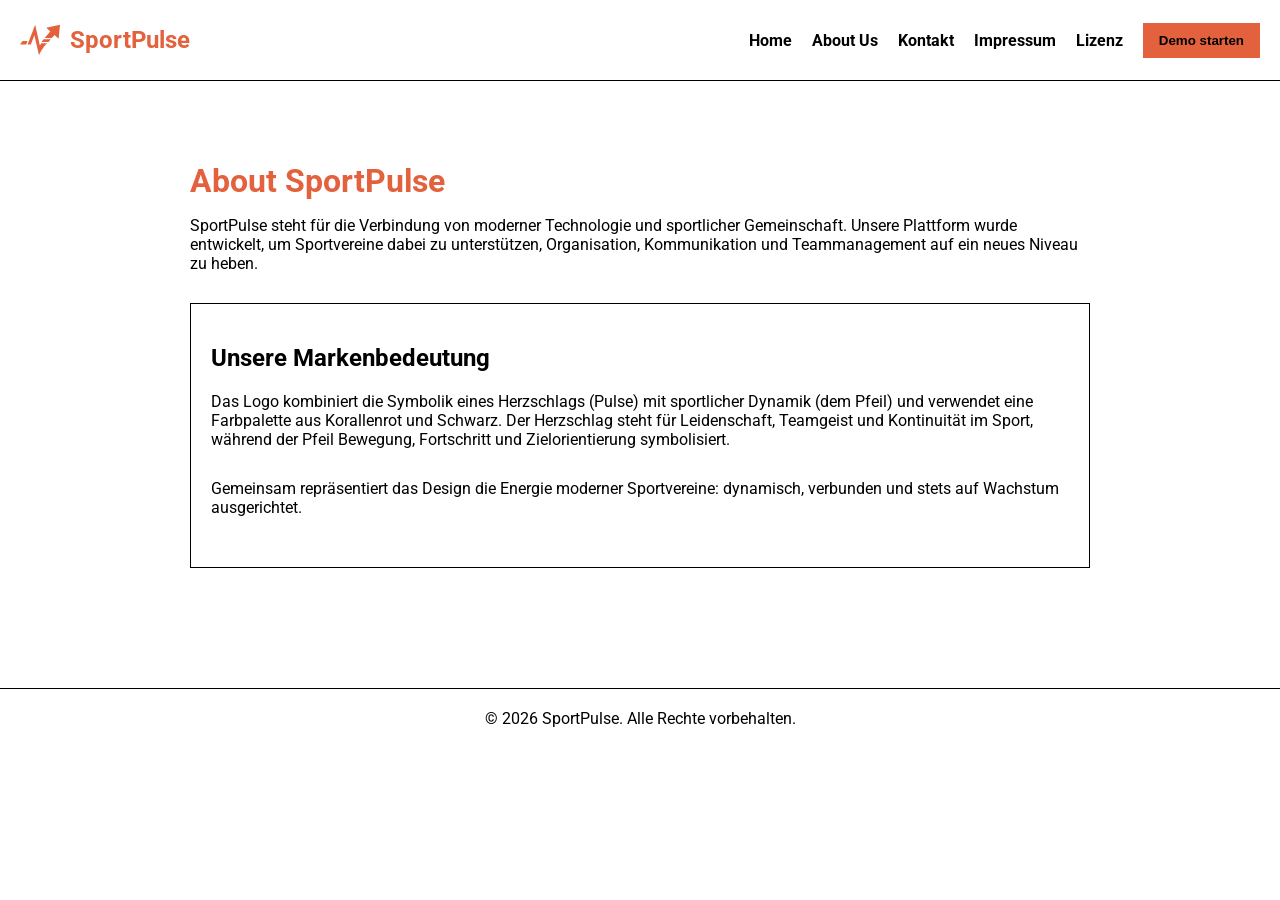
<file: about.html>
<!doctype html>
<html lang="de">
	<head>
		<meta charset="UTF-8" />
		<meta name="viewport" content="width=device-width, initial-scale=1.0" />
		<title>About Us | SportPulse</title>
		<link rel="stylesheet" href="style.css" />
		<link rel="preconnect" href="https://fonts.googleapis.com" />
		<link rel="preconnect" href="https://fonts.gstatic.com" crossorigin />
		<link
			href="https://fonts.googleapis.com/css2?family=Roboto:ital,wght@0,100..900;1,100..900&display=swap"
			rel="stylesheet"
		/>
	</head>
	<body>
		<header>
			<div class="logo"><img src="logo.svg" alt="Main Logo" />SportPulse</div>
			<nav>
				<ul>
					<li><a href="index.html">Home</a></li>
					<li><a href="#">About Us</a></li>
					<li><a href="contact.html">Kontakt</a></li>
					<li><a href="impressum.html">Impressum</a></li>
					<li><a href="licence.html">Lizenz</a></li>
					<li><button>Demo starten</button></li>
				</ul>
			</nav>
		</header>

		<main class="container">
			<h1>About SportPulse</h1>

			<p>
				SportPulse steht für die Verbindung von moderner Technologie und sportlicher
				Gemeinschaft. Unsere Plattform wurde entwickelt, um Sportvereine dabei zu
				unterstützen, Organisation, Kommunikation und Teammanagement auf ein neues Niveau zu
				heben.
			</p>

			<div class="brand-box">
				<h2>Unsere Markenbedeutung</h2>
				<p>
					Das Logo kombiniert die Symbolik eines Herzschlags (Pulse) mit sportlicher
					Dynamik (dem Pfeil) und verwendet eine Farbpalette aus Korallenrot und Schwarz.
					Der Herzschlag steht für Leidenschaft, Teamgeist und Kontinuität im Sport,
					während der Pfeil Bewegung, Fortschritt und Zielorientierung symbolisiert.
				</p>
				<p>
					Gemeinsam repräsentiert das Design die Energie moderner Sportvereine: dynamisch,
					verbunden und stets auf Wachstum ausgerichtet.
				</p>
			</div>
		</main>

		<footer>© 2026 SportPulse. Alle Rechte vorbehalten.</footer>
	</body>
</html>
</file>
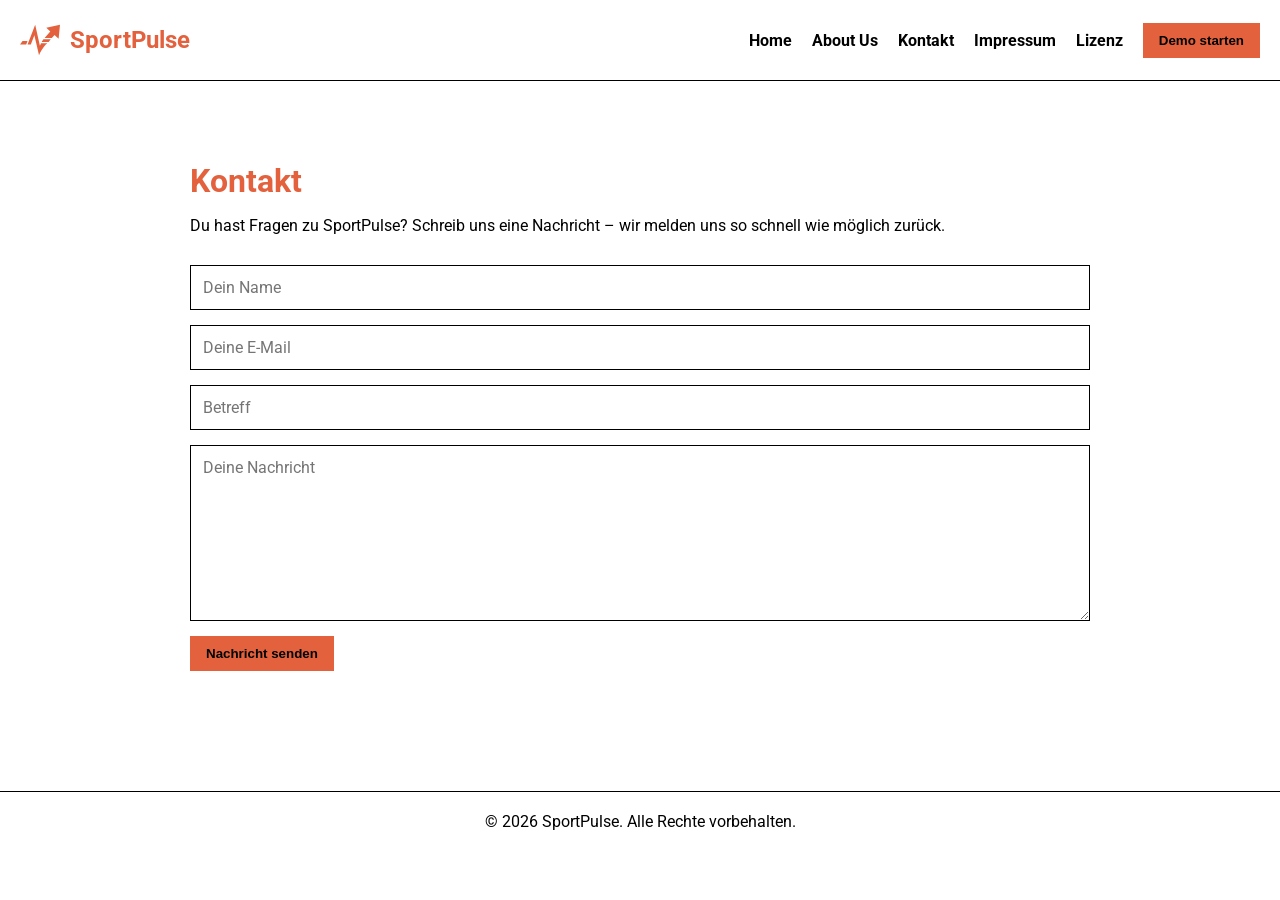
<file: contact.html>
<!doctype html>
<html lang="de">
	<head>
		<meta charset="UTF-8" />
		<meta name="viewport" content="width=device-width, initial-scale=1.0" />
		<title>SportPulse | Kontakt</title>
		<link rel="stylesheet" href="style.css" />
		<link rel="preconnect" href="https://fonts.googleapis.com" />
		<link rel="preconnect" href="https://fonts.gstatic.com" crossorigin />
		<link
			href="https://fonts.googleapis.com/css2?family=Roboto:ital,wght@0,100..900;1,100..900&display=swap"
			rel="stylesheet"
		/>
	</head>
	<body>
		<header>
			<div class="logo"><img src="logo.svg" alt="Main Logo" />SportPulse</div>
			<nav>
				<ul>
					<li><a href="index.html">Home</a></li>
					<li><a href="about.html">About Us</a></li>
					<li><a href="#">Kontakt</a></li>
					<li><a href="impressum.html">Impressum</a></li>
					<li><a href="licence.html">Lizenz</a></li>
					<li><button>Demo starten</button></li>
				</ul>
			</nav>
		</header>

		<main class="container">
			<h1>Kontakt</h1>
			<p>
				Du hast Fragen zu SportPulse? Schreib uns eine Nachricht – wir melden uns so schnell
				wie möglich zurück.
			</p>

			<form>
				<label for="name">Name</label>
				<input type="text" placeholder="Dein Name" required name="name" id="name" />
				<label for="email">E-Mail</label>
				<input type="email" placeholder="Deine E-Mail" required name="email" id="email" />
				<label for="subject">Betreff</label>
				<input type="text" placeholder="Betreff" name="subject" id="subject" />
				<label for="message">Nachricht</label>
				<textarea
					placeholder="Deine Nachricht"
					required
					name="message"
					id="message"
				></textarea>
				<button class="submit-btn" type="submit">Nachricht senden</button>
			</form>
		</main>

		<footer>© 2026 SportPulse. Alle Rechte vorbehalten.</footer>
	</body>
</html>
</file>
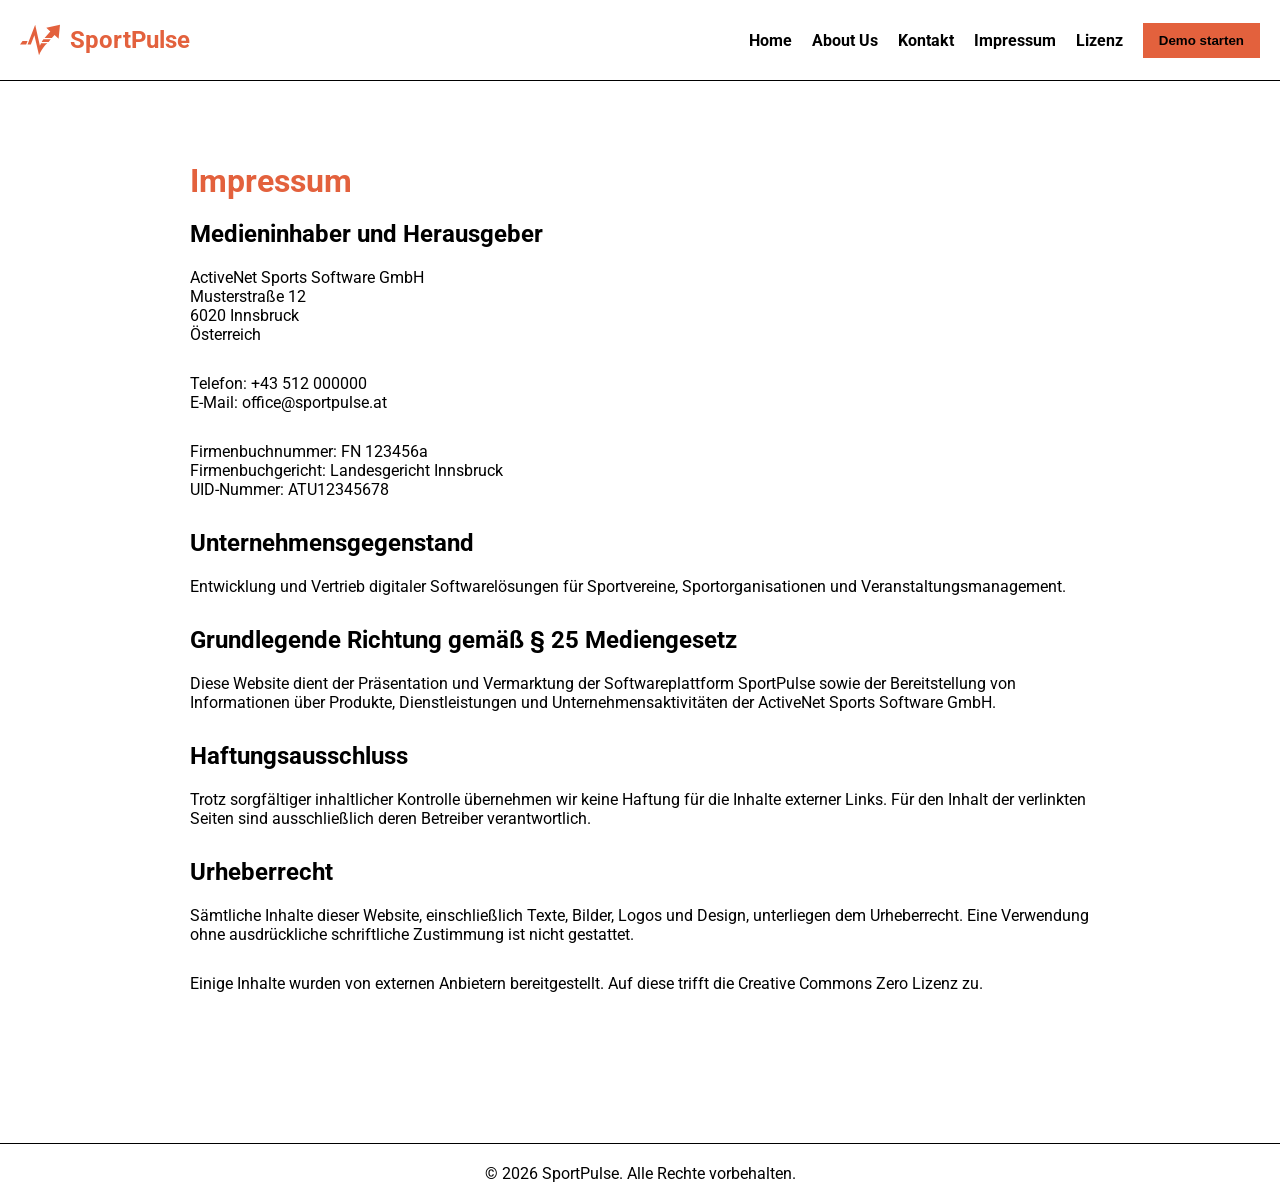
<file: impressum.html>
<!doctype html>
<html lang="de">
	<head>
		<meta charset="UTF-8" />
		<meta name="viewport" content="width=device-width, initial-scale=1.0" />
		<title>SportPulse | Sportvereine digital verwalten</title>
		<link rel="stylesheet" href="style.css" />
		<link rel="preconnect" href="https://fonts.googleapis.com" />
		<link rel="preconnect" href="https://fonts.gstatic.com" crossorigin />
		<link
			href="https://fonts.googleapis.com/css2?family=Roboto:ital,wght@0,100..900;1,100..900&display=swap"
			rel="stylesheet"
		/>
	</head>
	<body>
		<header>
			<div class="logo"><img src="logo.svg" alt="Main Logo" />SportPulse</div>
			<nav>
				<ul
					style="display: inline-flex; gap: 20px; list-style: none; margin: 0; padding: 0"
				>
					<li><a href="index.html">Home</a></li>
					<li><a href="about.html">About Us</a></li>
					<li><a href="contact.html">Kontakt</a></li>
					<li><a href="#">Impressum</a></li>
					<li><a href="licence.html">Lizenz</a></li>
					<li><button>Demo starten</button></li>
				</ul>
			</nav>
		</header>
		<main class="container">
			<h1>Impressum</h1>

			<div class="box">
				<h2>Medieninhaber und Herausgeber</h2>
				<p>
					ActiveNet Sports Software GmbH<br />
					Musterstraße 12<br />
					6020 Innsbruck<br />
					Österreich
				</p>

				<p>
					Telefon: +43 512 000000<br />
					E-Mail: office@sportpulse.at
				</p>

				<p>
					Firmenbuchnummer: FN 123456a<br />
					Firmenbuchgericht: Landesgericht Innsbruck<br />
					UID-Nummer: ATU12345678
				</p>
			</div>

			<div class="box">
				<h2>Unternehmensgegenstand</h2>
				<p>
					Entwicklung und Vertrieb digitaler Softwarelösungen für Sportvereine,
					Sportorganisationen und Veranstaltungsmanagement.
				</p>
			</div>

			<div class="box">
				<h2>Grundlegende Richtung gemäß § 25 Mediengesetz</h2>
				<p>
					Diese Website dient der Präsentation und Vermarktung der Softwareplattform
					SportPulse sowie der Bereitstellung von Informationen über Produkte,
					Dienstleistungen und Unternehmensaktivitäten der ActiveNet Sports Software GmbH.
				</p>
			</div>

			<div class="box">
				<h2>Haftungsausschluss</h2>
				<p>
					Trotz sorgfältiger inhaltlicher Kontrolle übernehmen wir keine Haftung für die
					Inhalte externer Links. Für den Inhalt der verlinkten Seiten sind ausschließlich
					deren Betreiber verantwortlich.
				</p>
			</div>

			<div class="box">
				<h2>Urheberrecht</h2>
				<p>
					Sämtliche Inhalte dieser Website, einschließlich Texte, Bilder, Logos und
					Design, unterliegen dem Urheberrecht. Eine Verwendung ohne ausdrückliche
					schriftliche Zustimmung ist nicht gestattet.
				</p>
				<p>
					Einige Inhalte wurden von externen Anbietern bereitgestellt. Auf diese trifft
					die Creative Commons Zero Lizenz zu.
				</p>
			</div>
		</main>

		<footer>© 2026 SportPulse. Alle Rechte vorbehalten.</footer>
	</body>
</html>
</file>
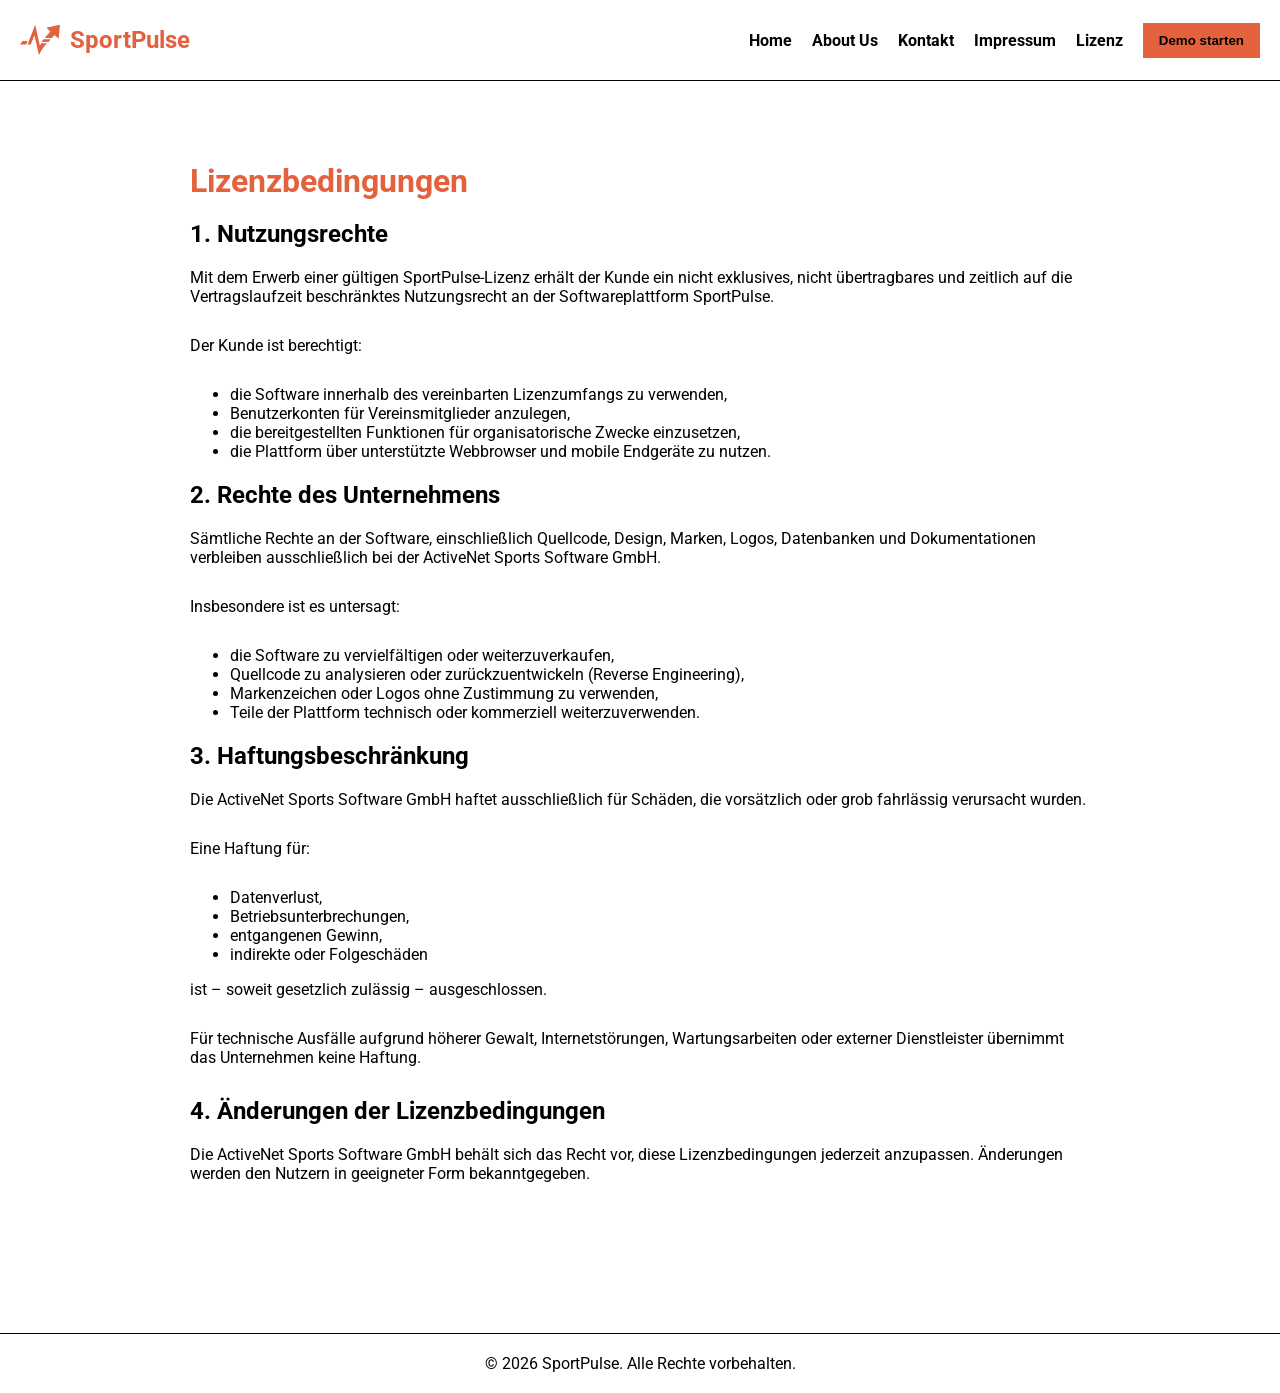
<file: licence.html>
<!doctype html>
<html lang="de">
	<head>
		<meta charset="UTF-8" />
		<meta name="viewport" content="width=device-width, initial-scale=1.0" />
		<title>SportPulse | Kontakt</title>
		<link rel="stylesheet" href="style.css" />
		<link rel="preconnect" href="https://fonts.googleapis.com" />
		<link rel="preconnect" href="https://fonts.gstatic.com" crossorigin />
		<link
			href="https://fonts.googleapis.com/css2?family=Roboto:ital,wght@0,100..900;1,100..900&display=swap"
			rel="stylesheet"
		/>
	</head>
	<body>
		<header>
			<div class="logo"><img src="logo.svg" alt="Main Logo" />SportPulse</div>
			<nav>
				<ul>
					<li><a href="index.html">Home</a></li>
					<li><a href="about.html">About Us</a></li>
					<li><a href="contact.html">Kontakt</a></li>
					<li><a href="impressum.html">Impressum</a></li>
					<li><a href="#">Lizenz</a></li>
					<li><button>Demo starten</button></li>
				</ul>
			</nav>
		</header>
		<main class="container">
			<h1>Lizenzbedingungen</h1>

			<div class="box">
				<h2>1. Nutzungsrechte</h2>
				<p>
					Mit dem Erwerb einer gültigen SportPulse-Lizenz erhält der Kunde ein nicht
					exklusives, nicht übertragbares und zeitlich auf die Vertragslaufzeit
					beschränktes Nutzungsrecht an der Softwareplattform SportPulse.
				</p>

				<p>Der Kunde ist berechtigt:</p>

				<ul>
					<li>die Software innerhalb des vereinbarten Lizenzumfangs zu verwenden,</li>
					<li>Benutzerkonten für Vereinsmitglieder anzulegen,</li>
					<li>
						die bereitgestellten Funktionen für organisatorische Zwecke einzusetzen,
					</li>
					<li>
						die Plattform über unterstützte Webbrowser und mobile Endgeräte zu nutzen.
					</li>
				</ul>
			</div>

			<div class="box">
				<h2>2. Rechte des Unternehmens</h2>
				<p>
					Sämtliche Rechte an der Software, einschließlich Quellcode, Design, Marken,
					Logos, Datenbanken und Dokumentationen verbleiben ausschließlich bei der
					ActiveNet Sports Software GmbH.
				</p>

				<p>Insbesondere ist es untersagt:</p>

				<ul>
					<li>die Software zu vervielfältigen oder weiterzuverkaufen,</li>
					<li>Quellcode zu analysieren oder zurückzuentwickeln (Reverse Engineering),</li>
					<li>Markenzeichen oder Logos ohne Zustimmung zu verwenden,</li>
					<li>Teile der Plattform technisch oder kommerziell weiterzuverwenden.</li>
				</ul>
			</div>

			<div class="box">
				<h2>3. Haftungsbeschränkung</h2>
				<p>
					Die ActiveNet Sports Software GmbH haftet ausschließlich für Schäden, die
					vorsätzlich oder grob fahrlässig verursacht wurden.
				</p>

				<p>Eine Haftung für:</p>

				<ul>
					<li>Datenverlust,</li>
					<li>Betriebsunterbrechungen,</li>
					<li>entgangenen Gewinn,</li>
					<li>indirekte oder Folgeschäden</li>
				</ul>

				<p>ist – soweit gesetzlich zulässig – ausgeschlossen.</p>

				<p>
					Für technische Ausfälle aufgrund höherer Gewalt, Internetstörungen,
					Wartungsarbeiten oder externer Dienstleister übernimmt das Unternehmen keine
					Haftung.
				</p>
			</div>

			<div class="box">
				<h2>4. Änderungen der Lizenzbedingungen</h2>
				<p>
					Die ActiveNet Sports Software GmbH behält sich das Recht vor, diese
					Lizenzbedingungen jederzeit anzupassen. Änderungen werden den Nutzern in
					geeigneter Form bekanntgegeben.
				</p>
			</div>
		</main>
		<footer>© 2026 SportPulse. Alle Rechte vorbehalten.</footer>
	</body>
</html>
</file>
<file: style.css>
:root {
	--primary: #e3613d;
	--black: #000000;
}

body {
	margin: 0;
	font-family: 'Roboto', Arial, sans-serif;
	color: var(--black);
	background: #ffffff;
}

header {
	display: flex;
	justify-content: space-between;
	align-items: center;
	padding: 20px;
	border-bottom: 1px solid var(--black);
}

.logo {
	display: flex;
	align-items: center;
	font-size: 24px;
	font-weight: bold;
	color: var(--primary);
}

.logo img {
	width: 40px;
	height: 40px;
	margin-right: 10px;
}

nav ul {
	display: flex;
	gap: 20px;
	list-style: none;
	margin: 0;
	padding: 0;
	align-items: center;
}

nav ul li a {
	text-decoration: none;
	color: var(--black);
	font-weight: bold;
}

nav ul li a:hover {
	text-decoration: underline;
}

button {
	background: var(--primary);
	color: #000000;
	border: none;
	padding: 10px 16px;
	cursor: pointer;
	font-weight: bold;
}

.container {
	max-width: 900px;
	margin: 0 auto;
	padding: 60px 20px;
}

h1 {
	color: var(--primary);
	margin-bottom: 10px;
}

p {
	margin-bottom: 30px;
}

form {
	display: grid;
	gap: 15px;
}

input,
textarea {
	padding: 12px;
	border: 1px solid var(--black);
	font-family: inherit;
	font-size: 16px;
}

textarea {
	min-height: 150px;
	resize: vertical;
}

.submit-btn {
	width: fit-content;
}

footer {
	text-align: center;
	padding: 20px;
	border-top: 1px solid var(--black);
	margin-top: 60px;
}

.brand-box {
	border: 1px solid var(--black);
	padding: 20px;
	margin-top: 30px;
}

/* Shared sections (from main site) */

.hero {
	text-align: center;
	padding: 80px 20px;
}

.hero {
	position: relative;
	text-align: center;
	padding: 120px 20px;
	overflow: hidden;
}

.hero::before {
	content: '';
	position: absolute;
	inset: 0;
	background: url('media/images/volleyball.jpg') center/cover no-repeat;
	opacity: 0.35;
	z-index: 0;
}

.hero-content {
	position: relative;
	z-index: 1;
	max-width: 800px;
	margin: 0 auto;
}

.hero h2 {
	font-size: 42px;
	margin-bottom: 20px;
}

.hero p {
	max-width: 700px;
	margin: 0 auto 20px;
	font-size: 18px;
}

.section {
	padding: 60px 20px;
}

.features {
	display: grid;
	grid-template-columns: repeat(auto-fit, minmax(220px, 1fr));
	gap: 16px;
}

.card {
	border: 1px solid var(--black);
	padding: 16px;
	display: flex;
	gap: 10px;
	align-items: center;
}

.check {
	color: var(--primary);
	font-weight: bold;
	font-size: 30px;
}

.pricing {
	background: #f5f5f5;
}

.pricing-grid {
	display: grid;
	grid-template-columns: repeat(auto-fit, minmax(220px, 1fr));
	gap: 16px;
}

.price-card {
	border: 1px solid var(--black);
	padding: 20px;
	text-align: center;
	background: #ffffff;
}

.price-title {
	color: var(--primary);
	font-weight: bold;
}

.price {
	font-size: 28px;
	margin: 10px 0;
	font-weight: bold;
}

.price-card video {
	width: 100%;
	height: auto;
}

label {
	display: none;
}
</file>
